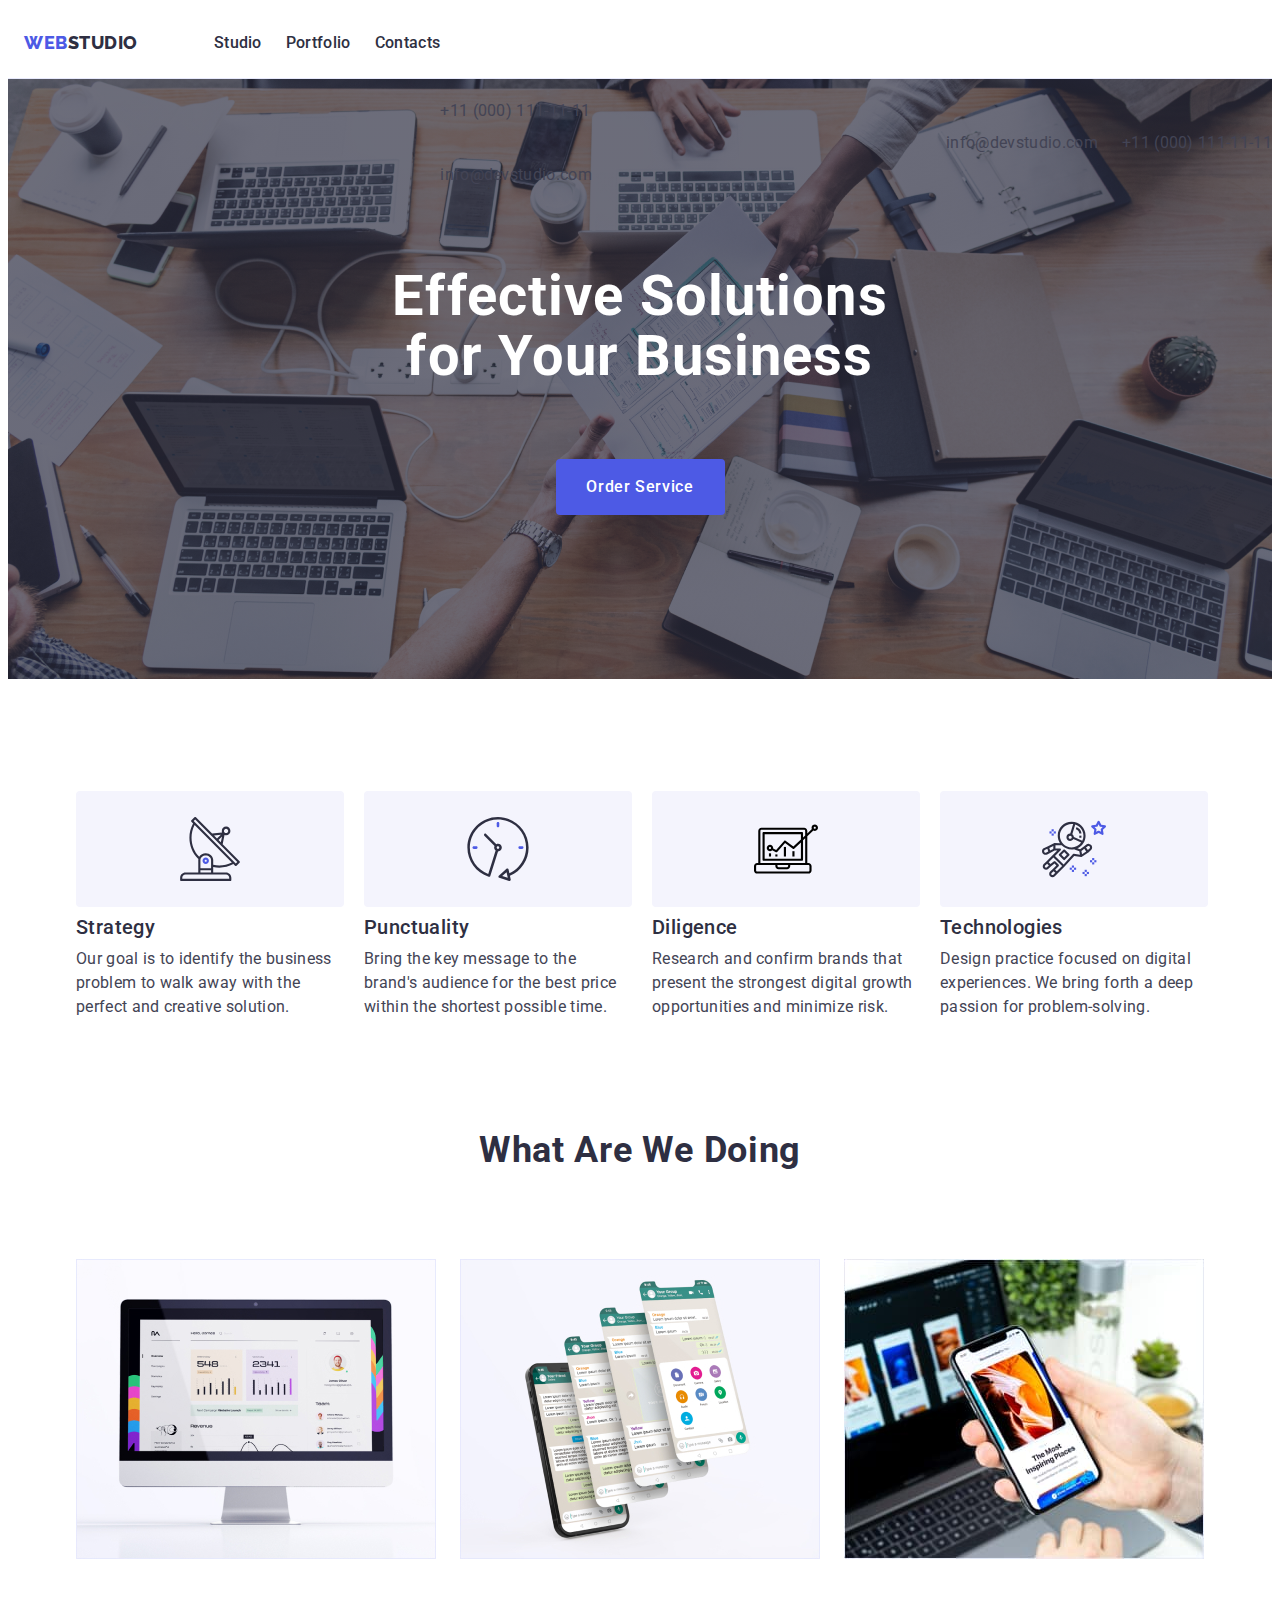
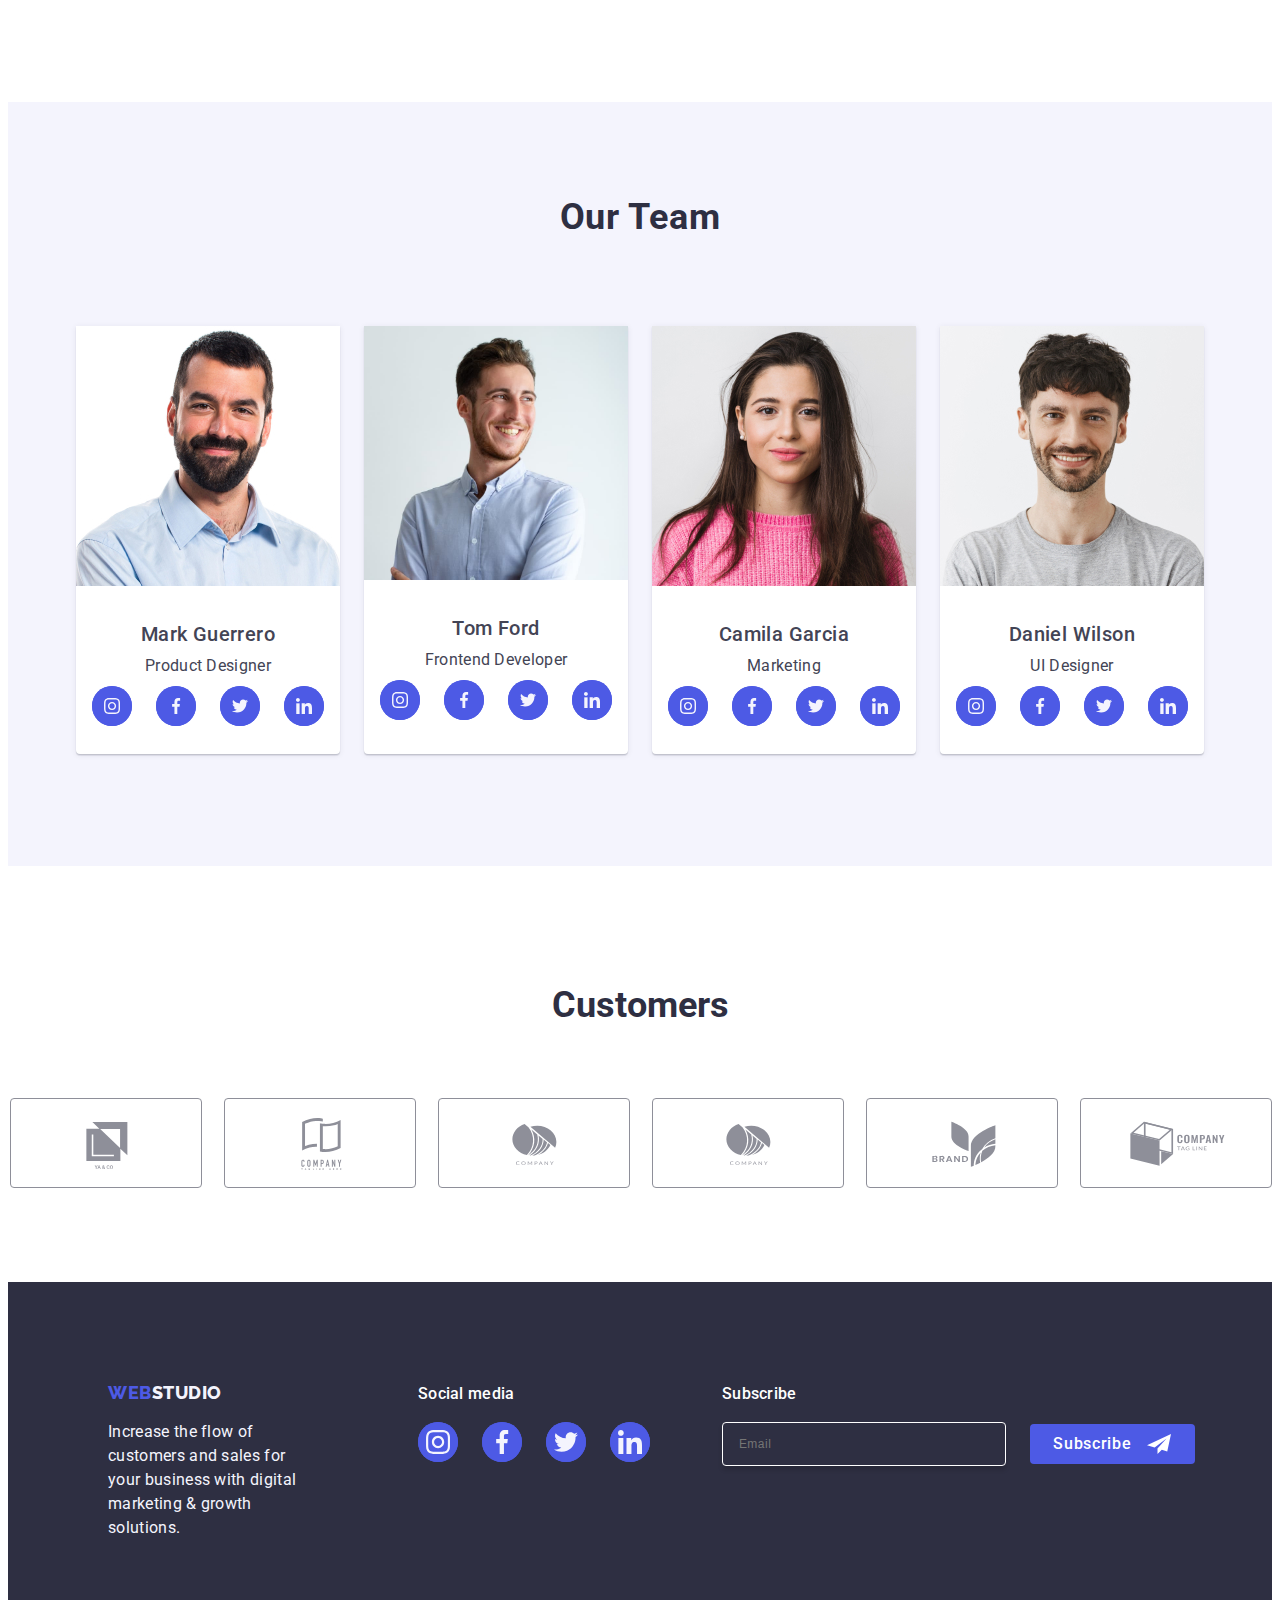
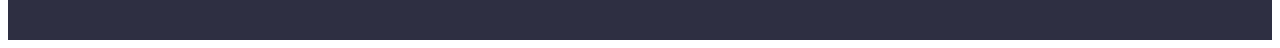
<file: index.html>
<!DOCTYPE html>
<html lang="en">

<head>
  <meta charset="UTF-8" />
  <meta name="viewport" content="width=device-width, initial-scale=1.0" />

  <link rel="stylesheet" href="https://cdnjs.cloudflare.com/ajax/libs/modern-normalize/2.0.0/modern-normalize.min.css"
    integrity="sha512-4xo8blKMVCiXpTaLzQSLSw3KFOVPWhm/TRtuPVc4WG6kUgjH6J03IBuG7JZPkcWMxJ5huwaBpOpnwYElP/m6wg=="
    crossorigin="anonymous" referrerpolicy="no-referrer" />
  <link rel=" stylesheet" href="./css/styles.css" />
  <link rel="preconnect" href="https://fonts.googleapis.com">
  <link rel="preconnect" href="https://fonts.gstatic.com" crossorigin>
  <link
    href="https://fonts.googleapis.com/css2?family=Open+Sans:wght@400;600;700&family=Raleway:wght@800&family=Roboto:wght@400;500;700&display=swap"
    rel="stylesheet">

  <title>Studio</title>
</head>

<body>
  <header class="header">
    <div class="header-content container">
      <nav class="header-navigation">
        <a class="logo link" href="./index.html">Web<span class="logo-studio-dark">Studio</span></a>
        <button class="meniu-button">
          <svg class="icon-menu" width="32" height="22">
            <use href="./images/symbol.svg#icon-menu" />
          </svg>
        </button>
        <div class="navigation-and-address-hide">
          <ul class="navigation-list general-list list ">
            <li class="navigation-link ">
              <a class="list link list-links" href="./index.html" target="_blank">Studio</a>
            </li>
            <li class="navigation-link">
              <a class="list link list-links" href="./portfolio.html">Portfolio</a>
            </li>
            <li class="navigation-link">
              <a class="list link list-links" href="">Contacts</a>
            </li>
          </ul>
        </div>
        <address class="adress-section">
          <li>
            <a class="link contacts tel" href="tel:+110001111111">+11 (000) 111-11-11</a>
          </li>
          <li>
            <a class="link contacts" href="mailto:info@devstudio.com">info@devstudio.com</a>
          </li>


          <div class="meniu">
            <button class="close-meniu">
              <svg class="icon-menu" width="32" height="22">
                <use href="./images/symbol.svg#icon-close" />
              </svg>
            </button>
            <div class="navigation-and-address-hide">
              <ul class="navigation-list general-list list ">
                <li class="navigation-link ">
                  <a class="list link list-links" href="./index.html" target="_blank">Studio</a>
                </li>
                <li class="navigation-link">
                  <a class="list link list-links" href="./portfolio.html">Portfolio</a>
                </li>
                <li class="navigation-link">
                  <a class="list link list-links" href="">Contacts</a>
                </li>
              </ul>
            </div>
            <address class="adress-section">
              <li>
                <a class="link contacts tel" href="tel:+110001111111">+11 (000) 111-11-11</a>
              </li>
              <li>
                <a class="link contacts" href="mailto:info@devstudio.com">info@devstudio.com</a>
              </li>

              </ul>
            </address>
            <ul class="social-media-list general-list">
              <li class="social-media-element"><a class="social-media-link" href="">
                  <svg class="social-media-logo" width="16" height="16">
                    <use href="./images/icons.svg#icon-instagram" />
                  </svg>
                </a></li>
              <li class="social-media-element"><a class="social-media-link" href="">
                  <svg class="social-media-logo" width="16" height="16">
                    <use href="./images/icons.svg#icon-facebook" />
                  </svg>
                </a></li>
              <li class="social-media-element"><a class="social-media-link" href="">
                  <svg class="social-media-logo" width="16" height="16">
                    <use href="./images/icons.svg#icon-twitter" />
                  </svg>
                </a></li>
              <li class="social-media-element"><a class="social-media-link" href="">
                  <svg class="social-media-logo" width="16" height="16">
                    <use href="./images/icons.svg#icon-linkedin" />
                  </svg>
                </a></li>
            </ul>
          </div>


      </nav>
      <div class="navigation-and-address-hide">
        <address class="adress-section">
          <ul class="address-list list general-list">
            <li>
              <a class="link contacts" href="mailto:info@devstudio.com">info@devstudio.com</a>
            </li>
            <li>
              <a class="link contacts" href="tel:+110001111111">+11 (000) 111-11-11</a>
            </li>
          </ul>
        </address>
      </div>
    </div>

  </header>


  <!--Main Content-->
  <main>
    <!--Title section-->
    <section class="title-section">
      <div class="title-container container">
        <h1 class="section-title">Effective Solutions for Your Business</h1>
        <button data-modal-open class="order-button" type="button">Order Service</button>
      </div>
    </section>


    <!--Description section-->
    <section>
      <div class="section-description container">
        <h2 class="not-visible">not visible</h2>
        <ul class="list description-list general-list test">
          <li class="description-content">
            <div class="container-element">
              <svg class="icon-element" width="64" height="64">
                <use href="./images/icons.svg#icon-antenna" />
              </svg>
            </div>
            <div>
              <h3 class="section-description-subtitle">Strategy</h3>
              <p class="section-description-pharagraph">
                Our goal is to identify the business problem to walk away with the
                perfect and creative solution.
              </p>
            </div>
          </li>
          <li class="description-content">
            <div class="container-element">
              <svg class="icon-element" width="64" height="64">
                <use href="./images/icons.svg#icon-clock" />
              </svg>
            </div>
            <div>
              <h3 class="section-description-subtitle">Punctuality</h3>
              <p class="section-description-pharagraph">
                Bring the key message to the brand's audience for the best price
                within the shortest possible time.
              </p>
            </div>
          </li>
          <li class="description-content">
            <div class="container-element">
              <svg class="icon-element" width="64" height="64">
                <use href="./images/icons.svg#icon-diagram" />
              </svg>
            </div>
            <div>
              <h3 class="section-description-subtitle">Diligence</h3>
              <p class="section-description-pharagraph">
                Research and confirm brands that present the strongest digital
                growth opportunities and minimize risk.
              </p>
            </div>
          </li>
          <li class="description-content">
            <div class="container-element">
              <svg class="icon-element" width="64" height="64">
                <use href="./images/icons.svg#icon-astronaut" />
              </svg>
            </div>
            <div>
              <h3 class="section-description-subtitle">Technologies</h3>
              <p class="section-description-pharagraph">
                Design practice focused on digital experiences. We bring forth a
                deep passion for problem-solving.
              </p>
            </div>
          </li>
        </ul>
      </div>
    </section>


    <!--What we do section-->
    <section>
      <div class="what-we-do-section container">
        <h2 class="section-we-do-title">What are we doing</h2>
        <ul class="list section-list general-list">
          <li class="list-element">
            <img src="./images/img1.jpg" width="360" alt="Work on PC">
          </li>
          <li class="list-element">
            <img src="./images/img2.jpg" width="360" alt="Work on laptop">
          </li>
          <li class="list-element">
            <img src="./images/img3.jpg" width="360" alt="Work on tablet">
          </li>
        </ul>
      </div>
    </section>


    <!--Our Team section-->
    <section class="our-team">
      <div class="our-team-section container">
        <h2 class="our-team-title">Our Team</h2>
        <ul class="our-team-list general-list">
          <li class="our-team-list-content">
            <img class="" src="./images/Mark-Guerrero.jpg" alt="Product Designer" />
            <div class="social-media">
              <h3 class="out-team-subtitle">Mark Guerrero</h3>
              <p class="our-team-pharagraph">Product Designer</p>
              <ul class="social-media-list general-list">
                <li class="social-media-element"><a class="social-media-link" href="">
                    <svg class="social-media-logo" width="16" height="16">
                      <use href="./images/icons.svg#icon-instagram" />
                    </svg>
                  </a></li>
                <li class="social-media-element"><a class="social-media-link" href="">
                    <svg class="social-media-logo" width="16" height="16">
                      <use href="./images/icons.svg#icon-facebook" />
                    </svg>
                  </a></li>
                <li class="social-media-element"><a class="social-media-link" href="">
                    <svg class="social-media-logo" width="16" height="16">
                      <use href="./images/icons.svg#icon-twitter" />
                    </svg>
                  </a></li>
                <li class="social-media-element"><a class="social-media-link" href="">
                    <svg class="social-media-logo" width="16" height="16">
                      <use href="./images/icons.svg#icon-linkedin" />
                    </svg>
                  </a></li>
              </ul>
            </div>

          </li>

          <li class="our-team-list-content">
            <img src="./images/Tom-Ford.jpg" width="264" alt="Frontend Developer">
            <div class="social-media">
              <h3 class="out-team-subtitle">Tom Ford</h3>
              <p class="our-team-pharagraph">Frontend Developer</p>
              <ul class="social-media-list general-list">
                <li class="social-media-element"><a class="social-media-link" href="">
                    <svg class="social-media-logo" width="16" height="16">
                      <use href="./images/icons.svg#icon-instagram" />
                    </svg>
                  </a></li>
                <li class="social-media-element"><a class="social-media-link" href="">
                    <svg class="social-media-logo" width="16" height="16">
                      <use href="./images/icons.svg#icon-facebook" />
                    </svg>
                  </a></li>
                <li class="social-media-element"><a class="social-media-link" href="">
                    <svg class="social-media-logo" width="16" height="16">
                      <use href="./images/icons.svg#icon-twitter" />
                    </svg>
                  </a></li>
                <li class="social-media-element"><a class="social-media-link" href="">
                    <svg class="social-media-logo" width="16" height="16">
                      <use href="./images/icons.svg#icon-linkedin" />
                    </svg>
                  </a></li>
              </ul>
            </div>
          </li>

          <li class="our-team-list-content">
            <img src="./images/Camila-Garcia.jpg" width="264" alt="Marketing">
            <div class="social-media">
              <h3 class="out-team-subtitle">Camila Garcia</h3>
              <p class="our-team-pharagraph">Marketing</p>
              <ul class="social-media-list general-list">
                <li class="social-media-element"><a class="social-media-link" href="">
                    <svg class="social-media-logo" width="16" height="16">
                      <use href="./images/icons.svg#icon-instagram" />
                    </svg>
                  </a></li>
                <li class="social-media-element"><a class="social-media-link" href="">
                    <svg class="social-media-logo" width="16" height="16">
                      <use href="./images/icons.svg#icon-facebook" />
                    </svg>
                  </a></li>
                <li class="social-media-element"><a class="social-media-link" href="">
                    <svg class="social-media-logo" width="16" height="16">
                      <use href="./images/icons.svg#icon-twitter" />
                    </svg>
                  </a></li>
                <li class="social-media-element"><a class="social-media-link" href="">
                    <svg class="social-media-logo" width="16" height="16">
                      <use href="./images/icons.svg#icon-linkedin" />
                    </svg>
                  </a></li>
              </ul>
            </div>
          </li>

          <li class="our-team-list-content">

            <img src="./images/Daniel-Wilson.jpg" width="264" alt="UI Designer">
            <div class="social-media">
              <h3 class="out-team-subtitle">Daniel Wilson</h3>
              <p class="our-team-pharagraph">UI Designer</p>
              <ul class="social-media-list general-list">
                <li class="social-media-element"><a class="social-media-link" href="">
                    <svg class="social-media-logo" width="16" height="16">
                      <use href="./images/icons.svg#icon-instagram" />
                    </svg>
                  </a></li>
                <li class="social-media-element"><a class="social-media-link" href="">
                    <svg class="social-media-logo" width="16" height="16">
                      <use href="./images/icons.svg#icon-facebook" />
                    </svg>
                  </a></li>
                <li class="social-media-element"><a class="social-media-link" href="">
                    <svg class="social-media-logo" width="16" height="16">
                      <use href="./images/icons.svg#icon-twitter" />
                    </svg>
                  </a></li>
                <li class="social-media-element"><a class="social-media-link" href="">
                    <svg class="social-media-logo" width="16" height="16">
                      <use href="./images/icons.svg#icon-linkedin" />
                    </svg>
                  </a></li>
              </ul>
            </div>
          </li>
        </ul>
      </div>
    </section>


    <!-- Customers Section -->
    <section class="customers-content">
      <div class="container">
        <h2 class="customers-title">Customers</h2>
        <ul class="customers-list list general-list">
          <li class="customers-element"><a class="customers-link" href="">
              <svg class="customers-icon" width="104" height="56">
                <use href="./images/icons.svg#icon-Logo" />
              </svg>
            </a></li>
          <li class="customers-element"><a class="customers-link" href="">
              <svg class="customers-icon" width="104" height="56">
                <use href="./images/icons.svg#icon-logo-two" />
              </svg>
            </a></li>
          <li class="customers-element"><a class="customers-link" href="">
              <svg class="customers-icon" width="104" height="56">
                <use href="./images/icons.svg#icon-logo-three" />
              </svg>
            </a></li>
          <li class="customers-element"><a class="customers-link" href="">
              <svg class="customers-icon" width="104" height="56">
                <use href="./images/icons.svg#icon-logo-three" />
              </svg>
            </a></li>
          <li class="customers-element"><a class="customers-link" href="">
              <svg class="customers-icon" width="104" height="56">
                <use href="./images/icons.svg#icon-logo-five" />
              </svg>
            </a></li>
          <li class="customers-element"><a class="customers-link" href="">
              <svg class="customers-icon" width="104" height="56">
                <use href="./images/icons.svg#icon-logo-six" />
              </svg>
            </a></li>
        </ul>
      </div>
    </section>

  </main>



  <!--Footer Section-->
  <footer class="footer">
    <div class="footer-section container">
      <div class="footer-container">
        <div class="footer-content">
          <a class="logo link footer-link" href="./index.html">Web<span class="logo-studio-white">Studio</span></a>
          <p class="footer-paragraf">
            Increase the flow of customers and sales for your business with digital
            marketing & growth solutions.
          </p>
        </div>

        <!-- Social Media Footer -->
        <div class="social-media-footer">
          <div>
            <p class="social-media-pharagraph">Social media</p>
            <ul class="social-media-list-footer general-list">
              <li class="social-media-element"><a class="social-media-link-footer" href="">
                  <svg class="icon-footer" width="24" height="24">
                    <use href="./images/icons.svg#icon-instagram" />
                  </svg>
                </a></li>
              <li class="social-media-element"><a class="social-media-link-footer" href="">
                  <svg class="icon-footer" width="24" height="24">
                    <use href="./images/icons.svg#icon-facebook" />
                  </svg>
                </a></li>
              <li class="social-media-element"><a class="social-media-link-footer" href="">
                  <svg class="icon-footer" width="24" height="24">
                    <use href="./images/icons.svg#icon-twitter" />
                  </svg>
                </a></li>
              <li class="social-media-element"><a class="social-media-link-footer" href="">
                  <svg class="icon-footer" width="24" height="24">
                    <use href="./images/icons.svg#icon-linkedin" />
                  </svg>
                </a></li>
            </ul>
          </div>
        </div>
      </div>

      <!--Subscribe Form -->
      <div class="form-container">
        <p class="form-pharagraph">Subscribe</p>
        <form class="form-content">
          <label class="form-label">
            <input class="form-input" type="email" name="email" placeholder="Email">
          </label>
          <button class="form-button" type="submit">Subscribe
            <svg class="form-icon" width="24" height="24">
              <use href="./images/symbol.svg#icon-Frame-3"></use>
            </svg>
          </button>
        </form>
      </div>

    </div>

  </footer>

  <!-- Modal -->
  <div class="modal-container is-hidden" data-modal>
    <div class="modal-content">
      <button class="modal-button" type="button" data-modal-close>
        <svg class="modal-icon" width="24" height="24">
          <use href="./images/symbol.svg#icon-close">
          </use>
        </svg>
      </button>
      <p class="modal-pharagraph">Leave your contacts and we will call you back</p>

      <form>
        <div class="modal-name">
          <label class="label-name" for="user-name">Name</label>
          <div class="modal-content-name">
            <input class="modal-input-name" id="user-name" name="user-name" type="text">
            <svg class="modal-icon-name" width="18" height="24">
              <use href="./images/symbol.svg#icon-user"></use>
            </svg>
          </div>
        </div>

        <div class="modal-name">
          <label class="label-name" for="user-phone">Phone</label>
          <div class="modal-content-name">
            <input class="modal-input-name" id="user-phone" name="user-name" type="text">
            <svg class="modal-icon-name" width="18" height="24">
              <use href="./images/symbol.svg#icon-phone"></use>
            </svg>
          </div>
        </div>

        <div class="modal-name">
          <label class="label-name" for="user-email">Email</label>
          <div class="modal-content-name">
            <input class="modal-input-name" id="user-email" name="user-name" type="text">
            <svg class="modal-icon-name" width="18" height="24">
              <use href="./images/symbol.svg#icon-email-black"></use>
            </svg>
          </div>
        </div>

        <div class="modal-comment">
          <label class="label-name" for="user-comment">Comment</label>
          <textarea class="modal-input-text" id="user-comment" name="user-comment" placeholder="Text input">
            </textarea>
        </div>

        <div class="check-box">
          <input class="check-box-input visually-hidden" type="checkbox" value="true" name="user-privacy"
            id="user-privacy">
          <label class="terms-conditions" for="user-privacy">
            <span class="terms-conditions-span">
              <svg class="check-box-icon" width="10" height="8">
                <use href="./images/symbol.svg#icon-Checkbox"></use>
              </svg>
            </span>
            I accept the terms and conditions of the
            <a class="privacy-link" href="">Privacy Policy</a>
          </label>
        </div>
        <button class="send-button">Send</button>
      </form>
    </div>
  </div>
  <script src="./js/modal.js"></script>
</body>

</html>
</file>
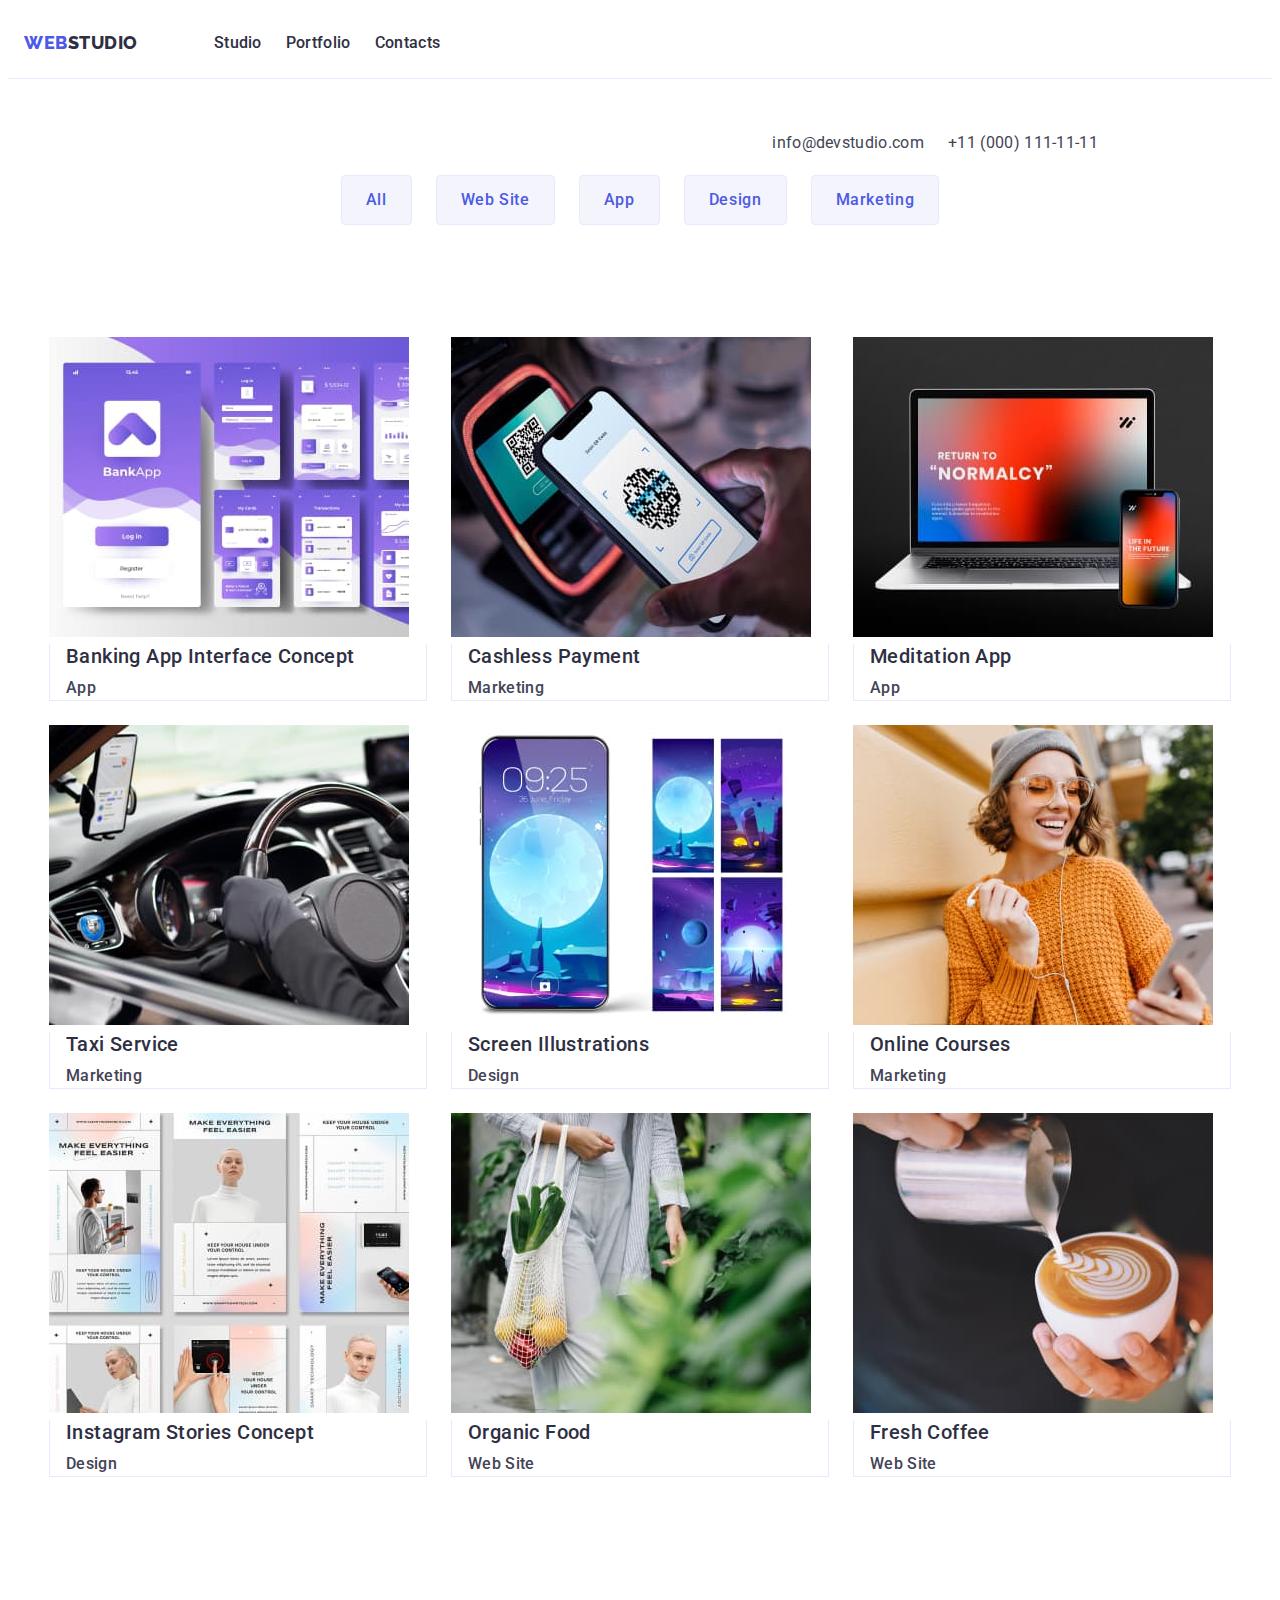
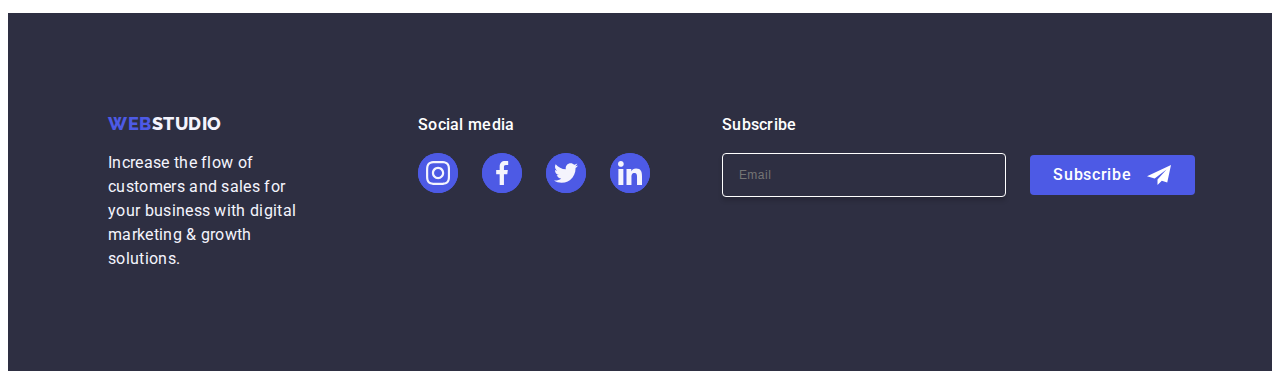
<file: portfolio.html>
<!DOCTYPE html>
<html lang="en">

<head>
  <meta charset="UTF-8" />
  <meta name="viewport" content="width=device-width, initial-scale=1.0" />

  <link rel="stylesheet" href="https://cdnjs.cloudflare.com/ajax/libs/modern-normalize/2.0.0/modern-normalize.min.css"
    integrity="sha512-4xo8blKMVCiXpTaLzQSLSw3KFOVPWhm/TRtuPVc4WG6kUgjH6J03IBuG7JZPkcWMxJ5huwaBpOpnwYElP/m6wg=="
    crossorigin="anonymous" referrerpolicy="no-referrer" />
  <link rel="stylesheet" href="./css/styles.css" />
  <link rel="preconnect" href="https://fonts.googleapis.com">
  <link rel="preconnect" href="https://fonts.gstatic.com" crossorigin>
  <link
    href="https://fonts.googleapis.com/css2?family=Open+Sans:wght@400;600;700&family=Raleway:wght@800&family=Roboto:wght@400;500;700&display=swap"
    rel="stylesheet">
  <title>Portfolio</title>
</head>

<body>
  <!--Top line-->
  <header class="header">
    <div class="header-content container">
      <div class="header-navigation">
        <a class="logo link" href="./index.html">Web<span class="logo-studio-dark">Studio</span></a>

        <ul class="navigation-list list general-list">
          <li class="navigation-link">
            <a class="list link list-links" href="./index.html" target="_blank">Studio</a>
          </li>
          <li class="navigation-link">
            <a class="list link list-links" href="./portfolio.html">Portfolio</a>
          </li>
          <li class="navigation-link">
            <a class="list link list-links" href="">Contacts</a>
          </li>
        </ul>


        </nav>
        <div class="navigation-and-address-hide">
          <address class="adress-section">
            <ul class="address-list list general-list">
              <li>
                <a class="link contacts" href="mailto:info@devstudio.com">info@devstudio.com</a>
              </li>
              <li>
                <a class="link contacts" href="tel:+110001111111">+11 (000) 111-11-11</a>
              </li>
            </ul>
          </address>
        </div>
      </div>
  </header>


  <!--Main Content-->
  <main>
    <section>
      <div class="main-section container">
        <h1 class="not-visible">Not visible </h1>
        <ul class="list nav-section-list general-list">
          <li class="nav-section-list-element"><button class="link button" type="button">All</button></li>
          <li class="nav-section-list-element"><button class="link button" type="button">Web Site</button></li>
          <li class="nav-section-list-element"><button class="link button" type="button">App</button></li>
          <li class="nav-section-list-element"><button class="link button" type="button">Design</button></li>
          <li class="nav-section-list-element"><button class="link button" type="button">Marketing</button></li>
        </ul>
        <ul class="list content-section-list general-list">
          <li class="content-section-list-element">
            <a class="link-content" href="">
              <div class="image-container">
                <img src="./images/app.jpg" alt="app" width="360" height="300" />
                <p class="pharagraf-content">
                  14 Stylish and User-Friendly App Design Concepts · Task Manager App · Calorie Tracker App · Exotic
                  Fruit Ecommerce App ·
                  Cloud Storage App
                </p>
              </div>
              <div class="content-section-container">
                <h2 class="content-section-title">Banking App Interface Concept</h2>
                <p class="content-section-pharagraph">App</p>
              </div>
            </a>
          </li>
          <li class="content-section-list-element">
            <a href="" class="link-content">
              <div class="image-container">
                <img src="./images/app1.jpg" alt="marketing" width="360" height="300" />
                <p class="pharagraf-content">
                  14 Stylish and User-Friendly App Design Concepts · Task Manager App · Calorie Tracker App · Exotic
                  Fruit Ecommerce App ·
                  Cloud Storage App
                </p>
              </div>

              <div class="content-section-container">
                <h2 class="content-section-title">Cashless Payment</h2>
                <p class="content-section-pharagraph">Marketing</p>
              </div>
            </a>
          </li>

          <li class="content-section-list-element">
            <a href="" class="link-content">
              <div class="image-container">
                <img src="./images/app2.jpg" alt="app" width="360" height="300" />
                <p class="pharagraf-content">
                  14 Stylish and User-Friendly App Design Concepts · Task Manager App · Calorie Tracker App · Exotic
                  Fruit Ecommerce App ·
                  Cloud Storage App
                </p>
              </div>
              <div class="content-section-container">
                <h2 class="content-section-title">Meditation App</h2>
                <p class="content-section-pharagraph">App</p>
              </div>
            </a>
          </li>

          <li class="content-section-list-element">
            <a href="" class="link-content">
              <div class="image-container">
                <img src="./images/app3.jpg" alt="marketing" width="360" height="300" />
                <p class="pharagraf-content">
                  14 Stylish and User-Friendly App Design Concepts · Task Manager App · Calorie Tracker App · Exotic
                  Fruit Ecommerce App ·
                  Cloud Storage App
                </p>
              </div>
              <div class="content-section-container">
                <h2 class="content-section-title">Taxi Service</h2>
                <p class="content-section-pharagraph">Marketing</p>
              </div>
            </a>
          </li>

          <li class="content-section-list-element">
            <a href="" class="link-content">
              <div class="image-container">
                <img src="./images/app4.jpg" alt="Design" width="360" height="300" />
                <p class="pharagraf-content">
                  14 Stylish and User-Friendly App Design Concepts · Task Manager App · Calorie Tracker App · Exotic
                  Fruit Ecommerce App ·
                  Cloud Storage App
                </p>
              </div>
              <div class="content-section-container">
                <h2 class="content-section-title">Screen Illustrations</h2>
                <p class="content-section-pharagraph">Design</p>
              </div>
            </a>
          </li>

          <li class="content-section-list-element">
            <a href="" class="link-content">
              <div class="image-container">
                <img src="./images/app5.jpg" alt="marketing" width="360" height="300" />
                <p class="pharagraf-content">
                  14 Stylish and User-Friendly App Design Concepts · Task Manager App · Calorie Tracker App · Exotic
                  Fruit Ecommerce App ·
                  Cloud Storage App
                </p>
              </div>
              <div class="content-section-container">
                <h2 class="content-section-title">Online Courses</h2>
                <p class="content-section-pharagraph">Marketing</p>
              </div>
            </a>
          </li>

          <li class="content-section-list-element">
            <a href="" class="link-content">
              <div class="image-container">
                <img src="./images/app6.jpg" alt="Design" width="360" height="300" />
                <p class="pharagraf-content">
                  14 Stylish and User-Friendly App Design Concepts · Task Manager App · Calorie Tracker App · Exotic
                  Fruit Ecommerce App ·
                  Cloud Storage App
                </p>
              </div>
              <div class="content-section-container">
                <h2 class="content-section-title">Instagram Stories Concept</h2>
                <p class="content-section-pharagraph">Design</p>
              </div>
            </a>
          </li>

          <li class="content-section-list-element">
            <a href="" class="link-content">
              <div class="image-container">
                <img src="./images/app7.jpg" alt="web site" width="360" height="300" />
                <p class="pharagraf-content">
                  14 Stylish and User-Friendly App Design Concepts · Task Manager App · Calorie Tracker App · Exotic
                  Fruit Ecommerce App ·
                  Cloud Storage App
                </p>
              </div>
              <div class="content-section-container">
                <h2 class="content-section-title">Organic Food</h2>
                <p class="content-section-pharagraph">Web Site</p>
              </div>
            </a>
          </li>

          <li class="content-section-list-element">
            <a href="" class="link-content">
              <div class="image-container">
                <img src="./images/app8.jpg" alt="web site" width="360" height="300" />
                <p class="pharagraf-content">
                  14 Stylish and User-Friendly App Design Concepts · Task Manager App · Calorie Tracker App · Exotic
                  Fruit Ecommerce App ·
                  Cloud Storage App
                </p>
              </div>
              <div class="content-section-container">
                <h2 class="content-section-title">Fresh Coffee</h2>
                <p class="content-section-pharagraph">Web Site</p>
              </div>
            </a>
          </li>
        </ul>
      </div>
    </section>
  </main>
  <!--Footer Section-->
  <footer class="footer">
    <div class="footer-section container">
      <div class="footer-container">
        <div class="footer-content">
          <a class="logo link footer-link" href="./index.html">Web<span class="logo-studio-white">Studio</span></a>
          <p class="footer-paragraf">
            Increase the flow of customers and sales for your business with digital
            marketing & growth solutions.
          </p>
        </div>

        <!-- Social Media Footer -->
        <div class="social-media-footer">
          <div>
            <p class="social-media-pharagraph">Social media</p>
            <ul class="social-media-list-footer general-list">
              <li class="social-media-element"><a class="social-media-link-footer" href="">
                  <svg class="icon-footer" width="24" height="24">
                    <use href="./images/icons.svg#icon-instagram" />
                  </svg>
                </a></li>
              <li class="social-media-element"><a class="social-media-link-footer" href="">
                  <svg class="icon-footer" width="24" height="24">
                    <use href="./images/icons.svg#icon-facebook" />
                  </svg>
                </a></li>
              <li class="social-media-element"><a class="social-media-link-footer" href="">
                  <svg class="icon-footer" width="24" height="24">
                    <use href="./images/icons.svg#icon-twitter" />
                  </svg>
                </a></li>
              <li class="social-media-element"><a class="social-media-link-footer" href="">
                  <svg class="icon-footer" width="24" height="24">
                    <use href="./images/icons.svg#icon-linkedin" />
                  </svg>
                </a></li>
            </ul>
          </div>
        </div>
      </div>
      <!--Subscribe Form -->
      <div class="form-container">
        <p class="form-pharagraph">Subscribe</p>
        <form class="form-content">
          <label class="form-label">
            <input class="form-input" type="email" name="email" placeholder="Email">
          </label>
          <button class="form-button" type="submit">Subscribe
            <svg class="form-icon" width="24" height="24">
              <use href="./images/symbol.svg#icon-Frame-3"></use>
            </svg>
          </button>
        </form>
      </div>

    </div>

  </footer>
  <script src="./js/modal.js"></script>
</body>

</html>
</file>
<file: css/styles.css>
:root {
  --logo-button-blue-color: #4d5ae5;
  --hero-color-navy: #2e2f42;
  --content-color: #434455;
  --focus-hover-color: #404bbf;
  --light-color: #ffffff;
  --white-color: #f4f4f4fd;
  --nu-color: #F4F4FD;
  --icons-color: #8E8F99;
  --padding-vertical-global: 16px;
  --padding-horizontal-glodbal: 96px;
}

body {
  font-family: 'Roboto', sans-serif;
  color: var(--content-color);
  background-color: var(--light-color);
}

p {
  margin: 0;

}

h2 {
  margin: 0;

}

/*LOGO*/
.logo {
  font-family: 'Raleway', sans-serif;
  font-weight: 800;
  font-size: 18px;
  line-height: 1.17;
  letter-spacing: 0.03em;
  text-transform: uppercase;
  color: var(--logo-button-blue-color);
  /* margin-right: 120px; */

}

.logo-studio-dark {
  color: var(--hero-color-navy);
}

.logo-studio-white {
  color: var(--nu-color);
  gap: 40px;
}

/* .navigation-and-address-hide {
  display: none;

} */

.navigation-list {
  display: flex;
  flex-direction: column;
  gap: 40px;
  margin: 0;
}


/* .address-list {
  align-items: center;
  gap: 12px;
} */

.link {
  text-decoration: none;
  list-style: none;
  display: block;
}

.image-container {
  position: relative;
  overflow: hidden;

}

.image-container:hover .pharagraf-content {
  transform: translateY(0%);
}

.image-container:focus .pharagraf-content {
  transform: translateY(0%);
}


.content-section-container:hover,
.content-section-container:focus {
  box-shadow: 0px 1px 6px rgba(46, 47, 66, 0.08), 0px 1px 1px rgba(46, 47, 66, 0.16), 0px 2px 1px rgba(46, 47, 66, 0.08);

}

.link-content {
  display: block;
  text-decoration: none;
  transition: box-shadow 250ms cubic-bezier(0.4, 0, 0.2, 1);
}


.pharagraf-content {
  position: absolute;
  top: 0;
  font-size: 16px;
  line-height: 1.5;
  letter-spacing: 0.02em;
  color: var(--nu-color);
  /* padding: 40px 32px; */
  background-color: var(--logo-button-blue-color);
  width: 100%;
  height: 100%;
  transform: translateY(100%);
  transition: transform 250ms;
  z-index: 10;
  transition: transform 250ms cubic-bezier(0.4, 0, 0.2, 1);
}

.button {
  transition: color 250ms cubic-bezier(0.4, 0, 0.2, 1), background-color 250ms cubic-bezier(0.4, 0, 0.2, 1), border-color 250ms cubic-bezier(0.4, 0, 0.2, 1), box-shadow 250ms cubic-bezier(0.4, 0, 0.2, 1);
  transition-duration: 250ms;
  transition-timing-function: cubic-bezier(0.4, 0, 0.2, 1);
  cursor: pointer;
  font-family: var(--hero-font);
  font-weight: 500;
  font-size: 16px;
  line-height: 1.5;
  letter-spacing: 0.04em;
  color: var(--logo-button-blue-color);
  background-color: var(--nu-color);
  padding: 12px 24px;
  border: 1px solid #e7e9fc;
  border-radius: 4px;

}

.button:hover {
  color: var(--light-color);
  background-color: var(--focus-hover-color);
  border: 1px solid transparent;
  box-shadow: 0px 3px 1px rgba(0, 0, 0, 0.1), 0px 2px 1px rgba(0, 0, 0, 0.08), 0px 2px 2px rgba(0, 0, 0, 0.12);
}

.button:focus . button {
  color: var(--light-color);
  background-color: var(--focus-hover-color);
  border: 1px solid transparent;
  box-shadow: 0px 3px 1px rgba(0, 0, 0, 0.1), 0px 2px 1px rgba(0, 0, 0, 0.08), 0px 2px 2px rgba(0, 0, 0, 0.12);
}

.adress-section {
  font-style: normal;
  display: flex;
  flex-direction: column;
  padding-top: 200px;
  list-style: none;
  gap: 40px;


}

.contacts {
  font-size: 12px;
  font-weight: 400;
  line-height: 116.667%;
  letter-spacing: 0.48px;
  color: var(--content-color);
  transition: color 250ms cubic-bezier(0.4, 0, 0.2, 1);
  margin-right: 16px;

}

.tel {
  font-size: 36px;
  font-style: normal;
  font-weight: 700;
  line-height: 111.111%;
  letter-spacing: 0.72px;
}

.hidden-title {
  visibility: hidden;
}

.contacts:hover {
  color: var(--focus-hover-color);
}

.contacts:focus {
  color: var(--focus-hover-color);
}

.general-list {
  /* display: flex;
  flex-direction: row; */
  /* gap: 24px; */
  list-style: none;
  /* text-align: center; */
  gap: 40px;

}

.mod {
  display: flex;
  flex-direction: row;
}


.list {
  /* font-weight: 500;
  font-size: 16px;
  line-height: 1.5;
  letter-spacing: 0.02em; */
  color: var(--hero-color-navy);
  /* margin: 24px 0; */
  font-size: 36px;
  font-weight: 700;
  line-height: 111.111%;
  letter-spacing: 0.72px;
  text-decoration: none;
  padding: 0;
}


.list-links {
  position: relative;
  /* color: var(--focus-hover-color); */
  transition: color 250ms cubic-bezier(0.4, 0, 0.2, 1);
}

.list-links::after {
  /* TODO functionality */
  content: "";
  position: absolute;

  left: 0;
  bottom: -1px;
  height: 4px;
  background-color: var(--focus-hover-color);
  border-radius: 2px;
}

.list-links:hover,
.list-links:focus,
.list-links:active {

  left: 0;
  bottom: -1px;
  height: 4px;
  background-color: var(--focus-hover-color);
  border-radius: 2px;
}


/* header-section */
.header {
  /* box-shadow: 0px 2px 1px rgba(46, 47, 66, 0.08), 0px 1px 1px rgba(46, 47, 66, 0.16), 0px 1px 6px rgba(46, 47, 66, 0.08); */
}

.header-content {
  display: flex;
  align-items: center;
  /* border-bottom: 1px solid #e7e9fc; */
  height: 70px;


}

.header-navigation {
  display: flex;
  align-items: center;
  padding-left: 16px;

}

.meniu-button {
  background: none;
  border: none;
  padding: 0;
  display: flex;
  align-items: end;

}

/*Title Section*/

.title-section {
  background-color: var(--hero-color-navy);
  background-image: linear-gradient(rgba(46, 47, 66, 0.7), rgba(46, 47, 66, 0.7)), url(../images/Hero-picture-backgroung.jpg);
  background-repeat: no-repeat;
  background-size: cover;
  /* max-width: 1440px; */
  background-position: center;
  /* margin: 0 auto; */

}

.title-container {
  height: 432px;
  text-align: center;
}

.section-title {
  color: var(--light-color);
  font-size: 36px;
  font-weight: 700;
  line-height: 111.111%;
  letter-spacing: 0.72px;

  padding-top: 112px;
  margin: 0;

}


/* .container {
  max-width: 1158px;
  margin: 0 auto;
  padding: 0 15px;
} */


.order-button {
  background-color: var(--logo-button-blue-color);
  font-family: var(--hero-font);
  font-weight: 500;
  font-size: 16px;
  line-height: 1.5;
  letter-spacing: 0.04em;
  color: var(--light-color);
  cursor: pointer;
  display: block;
  min-width: 169px;
  height: 56px;
  border: none;
  background-color: var(--logo-button-blue-color);
  border-radius: 4px;
  margin: 0 auto;
  transition: background-color 250ms cubic-bezier(0.4, 0, 0.2, 1);
  margin-top: 72px;
}

.order-button:hover {
  background-color: var(--focus-hover-color);
}

.order-button:focus {
  background-color: var(--focus-hover-color);
}

/* Icons Section */

.icons-section {
  display: flex;
  justify-content: center;
  justify-content: space-between;

}

.icon-element {
  width: 64px;
  height: 64px;
}

.container-element {
  display: none;
  align-items: center;
  justify-content: center;
  background-color: var(--nu-color);
  height: 112px;
  width: 264px;
  border-radius: 4px;
  margin-bottom: 8px;
  border: 2px solid var(--nu-color);
}



/* Description section */

.section-description {
  /* display: flex; */
  /* align-content: center; */
  padding: var(--padding-horizontal-glodbal) var(--padding-vertical-global);
}

.description-list {
  /* padding: 0; */
  display: flex;
  flex-direction: column;
  gap: 72px;
}





.not-visible {
  position: absolute;
  width: 1px;
  height: 1px;
  margin: -1px;
  border: 0;
  padding: 0;
  white-space: nowrap;
  clip-path: inset(100%);
  clip: rect(0 0 0 0);
  overflow: hidden;
}

.section-description-subtitle {
  /* font-weight: 500; */
  /* font-size: 20px; */
  /* line-height: 1.2; */
  /* letter-spacing: 0.02em; */
  color: var(--hero-color-navy);
  font-size: 36px;
  font-weight: 700;
  line-height: 111.111%;
  letter-spacing: 0.72px;
  margin-bottom: 8px;
  margin-top: 0;


}

.section-description-pharagraph {
  font-size: 16px;
  line-height: 1.5;
  letter-spacing: 0.02em;
  color: var(--content-color);
  margin: 0;
  font-weight: 500;

}



/*What we do section*/

.what-we-do-section {
  display: none;
  flex-direction: column;
  padding-bottom: 120px;
}


.section-we-do-title {
  font-size: 36px;
  line-height: 1.11;
  text-align: center;
  letter-spacing: 0.02em;
  text-transform: capitalize;
  color: var(--hero-color-navy);
  margin-bottom: 72px;
}

.section-list {
  justify-content: center;
}

.list-element {
  /* width: calc((100% - 48px) / 3); */

}

/*Our Team section*/

.our-team {
  background-color: var(--nu-color);
  /* width: 1158px;
  margin: 0 auto; */
  padding-bottom: 96px;
}

.our-team-section {
  align-content: center;
  /* padding: 120px 0; */
  /* max-width: 1440px; */

}

.our-team-title {
  font-size: 36px;
  line-height: 1.11;
  text-align: center;
  letter-spacing: 0.02em;
  text-transform: capitalize;
  color: var(--hero-color-navy);
  /* margin: 96px 0 72px 0; */
  padding: 96px 0 72px 0;
}

.our-team-list {
  display: flex;

  flex-wrap: wrap;
  justify-content: center;
  padding: 0;
  gap: 32px;
}

.our-team-list-content {
  background-color: var(--light-color);
  /* width: calc((100%-72px)/4); */
  border-radius: 0 0 4px 4px;
  box-shadow: 0px 1px 6px rgba(46, 47, 66, 0.08), 0px 1px 1px rgba(46, 47, 66, 0.16), 0px 2px 1px rgba(46, 47, 66, 0.08);
  /* justify-content: center; */
  width: 264px;
  height: 428px;
}

.out-team-subtitle {
  letter-spacing: 0.4px;
  font-family: Roboto;
  font-size: 20px;
  font-style: normal;
  font-weight: 500;
  line-height: 24px;
  background-color: var(--light-color);
  text-align: center;
  margin-top: 32px;
  margin-bottom: 0;
}

.social-media {
  display: flex;
  flex-direction: column;
  padding-bottom: 32px;
}

.our-team-pharagraph {
  font-size: 16px;
  line-height: 1.5;
  letter-spacing: 0.02em;
  color: var(--content-color);
  text-align: center;
  margin: 8px 0;
}

.social-media-logo {
  fill: var(--nu-color);
}



/* Contacts Section */

.customers-content {
  margin-top: 96px;
}



.customers-list {
  display: flex;
  flex-wrap: wrap;
  gap: 16px;
  padding: 0 16px 96px 16px;
  margin: 0;

  justify-items: center;
  /* flex-direction: column; */
  /* width: calc((100% - 120px) / 6); */
}

.customers-title {
  font-size: 36px;
  line-height: 1.11;
  color: var(--hero-color-navy);
  margin-bottom: 72px;
  text-align: center;
}

.customers-element {
  /* width: 168px; */
  width: 190px;
  height: 88px;
  gap: 24px;
}

.customers-link {
  width: 100%;
  height: 100%;
  border: 1px solid var(--icons-color);
  border-radius: 4px;
  display: flex;
  align-items: center;
  justify-content: center;
  color: var(--icons-color);
  transition: border-color 250ms cubic-bezier(0.4, 0, 0.2, 1), color 250ms cubic-bezier(0.4, 0, 0.2, 1);
}

.customers-link:hover,
.customers-link:focus {
  border-color: var(--focus-hover-color);
}

.customers-link:hover,
.customers-link:focus {
  color: var(--focus-hover-color);
}

.customers-icon {
  fill: currentColor;

}





/* footer section */

.footer {
  background-color: var(--hero-color-navy);
  margin: 0 auto;

}

.footer-section {
  height: auto;
  display: flex;
  align-items: center;
  margin: 0 auto;
  gap: 72px;
  flex-direction: column;
}

.footer-content {
  display: flex;
  flex-direction: column;
  margin-top: 97px;
  gap: 17px;

}



.footer-link {
  text-align: center;
}


.footer-paragraf {
  color: var(--nu-color);
  line-height: 1.5;
  letter-spacing: 0.02em;
  max-width: 264px;
}

/* Social Media Footer */

.social-media-footer {
  display: flex;
  /* padding-top: 100px;
  padding-right: 158px; */
  gap: 80px;
  align-items: center;
  justify-content: center;
}

.social-media-pharagraph {
  font-weight: 500;
  font-size: 16px;
  line-height: 1.5;
  letter-spacing: 0.02em;
  color: var(--light-color);
  display: flex;
  justify-content: center;

}

.social-media-list {
  gap: 24px;
  justify-content: center;
  padding: 0;
  display: flex;

}

.social-media-list-footer {
  gap: 16px;
  padding: 0;
  display: flex;
}

.social-media-link-footer:hover,
.social-media-link-footer:focus {
  background-color: #31d0aa;
}

.social-media-element {
  width: 40px;
  height: 40px;
  background-color: var(--logo-button-blue-color);
  border-radius: 50%;
  display: flex;
  justify-content: center;
  align-items: center;

}

.social-media-link-footer {
  width: 100%;
  height: 100%;
  background-color: var(--logo-button-blue-color);
  border-radius: 50%;
  display: flex;
  align-items: center;
  justify-content: center;
  transition: background-color 250ms cubic-bezier(0.4, 0, 0.2, 1)
}


.icon-footer {
  fill: var(--nu-color);
}

.link1footer {
  transition: color 250ms cubic-bezier(0.4, 0, 0.2, 1);
}

.link2footer {
  position: relative;
  color: var(--focus-hover-color);
  transition: color 250ms cubic-bezier(0.4, 0, 0.2, 1);
}

.link3footer {}

.link4footer {}

.social-media-link {
  width: 100%;
  height: 100%;
  background-color: var(--logo-button-blue-color);
  border-radius: 50%;
  display: flex;
  align-items: center;
  justify-content: center;
  transition: background-color 250ms cubic-bezier(0.4, 0, 0.2, 1);
}

.social-media-link-port {
  width: 100%;
  height: 100%;
  background-color: var(--logo-button-blue-color);
  border-radius: 50%;
  display: flex;
  align-items: center;
  justify-content: center;
}

.social-media-link-port:hover,
.social-media-link-port:focus {
  background-color: #31d0aa;
}


.social-media-link:hover,
.social-media-link:focus {
  background-color: var(--focus-hover-color);
}


.social-media-link:hover,
.social-media-link:focus {
  box-shadow: 0px 1px 6px rgba(46, 47, 66, 0.08), 0px 1px 1px rgba(46, 47, 66, 0.16), 0px 2px 1px rgba(46, 47, 66, 0.08);
}

.social-media-logo-footer {
  fill: var(--nu-color);

}



.main-section {
  display: flex;
  flex-direction: column;
  margin-bottom: 120px;
}

.nav-section-list {
  /* padding: 96px 0 86px 0; */
  display: flex;
  flex-wrap: wrap;
  gap: 24px;
  margin: 0;
  padding: var(--padding-vertical-global);
}


.content-section-list {
  display: flex;
  flex-wrap: wrap;
  column-gap: 24px;
  row-gap: 48px;
  justify-content: center;
  padding: 0;
}

.content-section-list-element {
  /* width: calc((100% - 48px) / 3); */

}


.content-link:hover,
.content-link:focus {
  box-shadow: 0px 2px 1px 0px rgba(46, 47, 66, 0.08), 0px 1px 1px 0px rgba(46, 47, 66, 0.16), 0px 1px 6px 0px rgba(46, 47, 66, 0.08);

}



.content-section-container {
  /* padding: 32px 0; */
  border: 1px solid #e7e9fc;
  border-top: none;
  width: 360px;
  text-align: left;
  padding-left: 16px;


}


.content-section-title {
  font-size: 20px;
  font-weight: 500;
  line-height: 1.2;
  letter-spacing: 0.02em;
  color: var(--hero-color-navy);
  margin-bottom: 8px;
  /* padding: 0 16px; */


}


.content-section-pharagraph {
  color: var(--content-color);
  font-size: 16px;
  line-height: 1.5;
  letter-spacing: 0.02em;
  /* padding: 0 16px; */
}

/* Subscribe Form */

.form-container {
  display: flex;
  flex-direction: column;
  gap: 16px;
  margin-bottom: 72px;
}

.form-pharagraph {
  /* margin-bottom: 16px; */
  font-weight: 500;
  font-size: 16px;
  line-height: 1.5;
  letter-spacing: 0.02em;
  color: #ffffff;
  display: flex;
  justify-content: center;
}

.form-content {
  display: flex;
  flex-direction: column;
  gap: 24px;
  align-items: center;
}

/* .form-label {
  gap: 24px;
} */

.form-input {
  width: 398px;
  height: 40px;
  border: 1px solid #ffffff;
  background-color: transparent;
  font-size: 12px;
  line-height: 1.5;
  letter-spacing: 0.04em;
  padding-left: 16px;
  box-shadow: 0px 4px 4px 0px rgba(0, 0, 0, 0.15);
  border-radius: 4px;
  color: #ffffff;

}

.placeholder {
  color: #ffffff;
}

.form-button {
  width: 165px;
  height: 40px;
  display: flex;
  justify-content: center;
  align-items: center;
  font-family: "Roboto", sans-serif;
  font-size: 16px;
  font-weight: 500;
  line-height: 1.5;
  letter-spacing: 0.04em;
  color: #ffffff;
  cursor: pointer;
  background-color: #4D5AE5;
  border: none;
  border-radius: 4px;
  /* margin-left: 24px; */
}

.form-icon {
  margin-left: 16px;

}

/* Modal */

.modal-container {
  position: fixed;
  top: 0px;
  left: 0;
  width: 100%;
  height: 100%;
  background-color: rgba(46, 47, 66, 0.4);
  transition: opacity 250ms cubic-bezier(0.4, 0, 0.2, 1) visibility 250ms cubic-bezier(0.4, 0, 0.2, 1);
}

.is-hidden {
  opacity: 0;
  visibility: hidden;
  pointer-events: none;
}

.modal-content {
  position: absolute;
  top: 50%;
  left: 50%;
  transform: translate(-50%, -50%) scale(1);
  width: 408px;
  min-height: 584px;
  background: #fcfcfc;
  box-shadow: 0px 1px 1px rgba(0, 0, 0, 0.14), 0px 1px 3px rgba(0, 0, 0, 0.12), 0px 2px 1px rgba(0, 0, 0, 0.2);
  border-radius: 4px;
  transition: transform 250ms cubic-bezier(0.4, 0, 0.2, 1);
  padding: 72px 24px 24px 24px;
}

.modal-button {
  position: absolute;
  top: 24px;
  right: 24px;
  width: 24px;
  height: 24px;
  border-radius: 50%;
  display: flex;
  align-items: center;
  justify-content: center;
  background-color: #e7e9fc;
  border: 1px solid rgba(0, 0, 0, 0.1);
  padding: 0;
  cursor: pointer;
  transition: background-colour 250ms cubic-bezier(0.4, 0, 0.2, 1), border 250ms cubic-bezier(0.4, 0, 0.2, 1);
}



.modal-button:hover,
.modal-button:focus {
  background-color: var(--focus-hover-color);
  border: none;
  fill: #ffffff;
}

.modal-icon {
  transition: fill 250ms cubic-bezier(0.4, 0, 0.2, 1);
}

.modal-icon:hover {
  fill: #ffffff;
}

.modal-icon:focus {
  fill: #ffffff;
}

.modal-pharagraph {
  font-weight: 500;
  font-size: 16px;
  line-height: 150%;
  letter-spacing: 0.02em;
  text-align: center;
  color: var(--hero-color-navy);
  margin-bottom: 16px;
  margin-top: 72px;
}

.modal-name {
  margin-bottom: 8px;
}

.modal-comment {
  margin-bottom: 16px;
}

.label-name {
  font-size: 12px;
  line-height: 1.17;
  letter-spacing: 0.04em;
  color: var(--icons-color);
  display: block;
  margin-bottom: 4px;
}

.modal-content-name {
  position: relative;

}

.modal-input-name {
  width: 100%;
  height: 40px;
  border: 1px solid rgba(46, 47, 66, 0.4);
  border-radius: 4px;
  background-color: transparent;
  padding-left: 38px;
  outline: transparent;
  transition: border-color 250ms cubic-bezier(0.4, 0, 0.2, 1);
}

.modal-input-name:focus+.modal-icon-name {
  fill: #4D5AE5;
}

.modal-input-name:focus {
  border-color: #4D5AE5;
}


.modal-icon-name {
  position: absolute;
  left: 16px;
  top: 50%;
  transform: translateY(-50%);
  transition: fill 250ms cubic-bezier(0.4, 0, 0.2, 1);
}

.modal-input-text {
  width: 100%;
  height: 120px;
  font-size: 12px;
  line-height: 1.17;
  letter-spacing: 0.04em;
  color: rgba(46, 47, 66, 0.4);
  border: 1px solid rgba(46, 47, 66, 0.4);
  border-radius: 4px;
  background-color: transparent;
  padding: 8px 16px;
  outline: transparent;
  resize: none;
  transition: border-color 250ms cubic-bezier(0.4, 0, 0.2, 1);

}

.modal-input-text:focus {
  border-color: #4D5AE5;

}

.check-box {
  margin: 0 24px 24px 24px;
}

/* .check-box-input {
  accent-color: red;
} */

.visually-hidden {
  position: absolute;
  width: 1px;
  height: 1px;
  margin: -1px;
  border: 0;
  padding: 0;
  white-space: nowrap;
  clip-path: inset(100%);
  color: #000;
  clip: rect(0 0 0 0);
  overflow: hidden;
}

.terms-conditions {
  display: block;
  font-size: 12px;
  line-height: 1.17;
  letter-spacing: 0.04em;
  color: var(--icons-color);

}

.check-box-input:checked+.terms-conditions .terms-conditions-span {
  background-color: var(--focus-hover-color);
  border: none;
  fill: var(--nu-color);
}



.terms-conditions-span {
  width: 16px;
  height: 16px;
  border: 1px solid rgba(46, 47, 66, 0.4);
  border-radius: 2px;
  transition: background-color 250ms cubic-bezier(0.4, 0, 0.2, 1),
    border 250ms cubic-bezier(0.4, 0, 0.2, 1),
    fill 250ms cubic-bezier(0.4, 0, 0.2, 1);
  display: inline-flex;
  align-items: center;
  justify-content: center;
  fill: transparent;
}

.privacy-link {
  color: var(--logo-button-blue-color);
}

.send-button {
  display: block;
  min-width: 169px;
  height: 56px;
  font-family: "Roboto", sans-serif;
  font-size: 16px;
  font-weight: 500;
  line-height: 1.5;
  letter-spacing: 0.04em;
  color: #ffffff;
  cursor: pointer;
  background-color: #4D5AE5;
  border: none;
  border-radius: 4px;
  transition: background-color 250ms cubic-bezier(0.4, 0, 0.2, 1);
  margin: auto;
}

.footer-container {
  display: flex;
  flex-direction: column;
  gap: 72px;

}



.meniu {
  position: fixed;
  right: 0;
  top: 0;
  bottom: 0;
  left: 0;
  background-color: gray;
  padding: 40px;
}

.close-meniu {
  background-color: gray;
  border: none;

}



@media screen and (width >=768px) {
  :root {
    --padding-vertical-global: 72px;
    --padding-horizontal-glodbal: 82px;
  }

  .navigation-and-address-hide {
    display: flex;

  }

  .logo {
    text-align: start;
  }

  .address-list {
    display: flex;
    flex-direction: column;
    gap: 12px;
  }

  .navigation-list {
    padding: 120px;
    display: flex;
    gap: 40px;
  }

  .nav-section-list {
    justify-content: center;
  }

  .header-content {
    display: flex;
    justify-content: space-between;
    border-bottom: 1px solid #e7e9fc;
    height: 70px;
  }

  .header-navigation {
    display: flex;
  }

  .title-container {
    text-align: center;
  }

  .section-title {
    padding-left: 136px;
    padding-right: 136px;
  }

  .customers-content {
    margin-bottom: 96px;
  }

  .form-input {
    width: 264px;
  }

  .section-description {
    padding: 0;
  }

  .test {
    display: flex;
    flex-direction: row;
    gap: 24px;
    flex-wrap: wrap;
    padding: 96px 16px;
    text-align: left;

  }

  .description-content {
    width: 356px;
  }

  .customers-list {
    gap: 24px;
    padding: 0;
    justify-content: center;
  }

  .customers-title {
    margin-bottom: 72px;
  }

  .footer-link {
    margin: 0;
  }


  .footer-container {
    display: flex;
    flex-direction: row;
    gap: 24px;

  }

  .footer-paragraf {}

  .form-pharagraph {
    text-align: left;
  }

  .form-content {
    flex-direction: row;

  }

  .footer-content {
    margin: 0;

  }

  .footer-section {
    align-items: start;
  }

  .social-media-pharagraph {
    justify-content: left;
  }

  .form-pharagraph {
    justify-content: left;
  }

  .footer-section {
    align-content: center;
    padding: 100px;

  }


  .meniu {
    display: none;
  }

}








@media screen and (width >=1158px) {
  :root {
    --padding-vertical-global: 96px;
    --padding-horizontal-glodbal: 108px;
  }

  .navigation-list {
    padding: 0;

  }

  .section-description-subtitle {
    font-weight: 500;
    font-size: 20px;
    line-height: 1.2;
    letter-spacing: 0.02em;
    color: var(--hero-color-navy);
  }

  .section-description-pharagraph {
    font-weight: 400;
  }

  .contacts {
    font-size: 16px;
    font-weight: 400;
    line-height: 150%;
    letter-spacing: 0.32px;
    margin-right: 0;
  }

  .logo {
    margin-right: 76px;
  }

  .general-list {
    display: flex;
    flex-direction: row;
    gap: 24px;
  }

  .address-list {
    margin-left: 332px;

  }

  .description-content {
    width: 264px;
  }



  .section-title {
    font-size: 56px;
    line-height: 1.07;
    letter-spacing: 0.02em;
    max-width: 496px;
    padding: 0;
  }

  .title-container {
    display: flex;
    flex-direction: column;
    align-items: center;
    padding: 0;
    padding-top: 188px;
  }

  .title-section {
    height: 600px;
  }

  .test {
    flex-wrap: unset;

  }

  .container-element {
    display: flex;
    align-items: center;
    justify-content: center;
    background-color: var(--nu-color);
    height: 112px;
    width: 264px;
    border-radius: 4px;
    margin-bottom: 8px;
    border: 2px solid var(--nu-color);
  }

  .what-we-do-section {
    display: flex;
    flex-direction: column;
    padding-bottom: 120px;
  }

  .customers-list {
    flex-wrap: unset;
  }

  .customers-content {
    margin-top: 120px;
  }

  .footer-section {
    flex-direction: unset;
  }

  .footer-container {
    gap: 120px;
  }



  .description-list {
    gap: 24px;

  }

  .section-description {
    display: flex;
    justify-content: center;
    align-items: center;
  }

  .social-media-footer {
    align-items: normal;
  }

  .nav-section-list {
    justify-content: center;
  }

  header-content {
    justify-content: space-between;
  }

  .meniu-button {
    display: none;
  }

  .list {
    font-weight: 500;
    font-size: 16px;
    line-height: 1.5;
    letter-spacing: 0.02em;
  }


}
</file>
